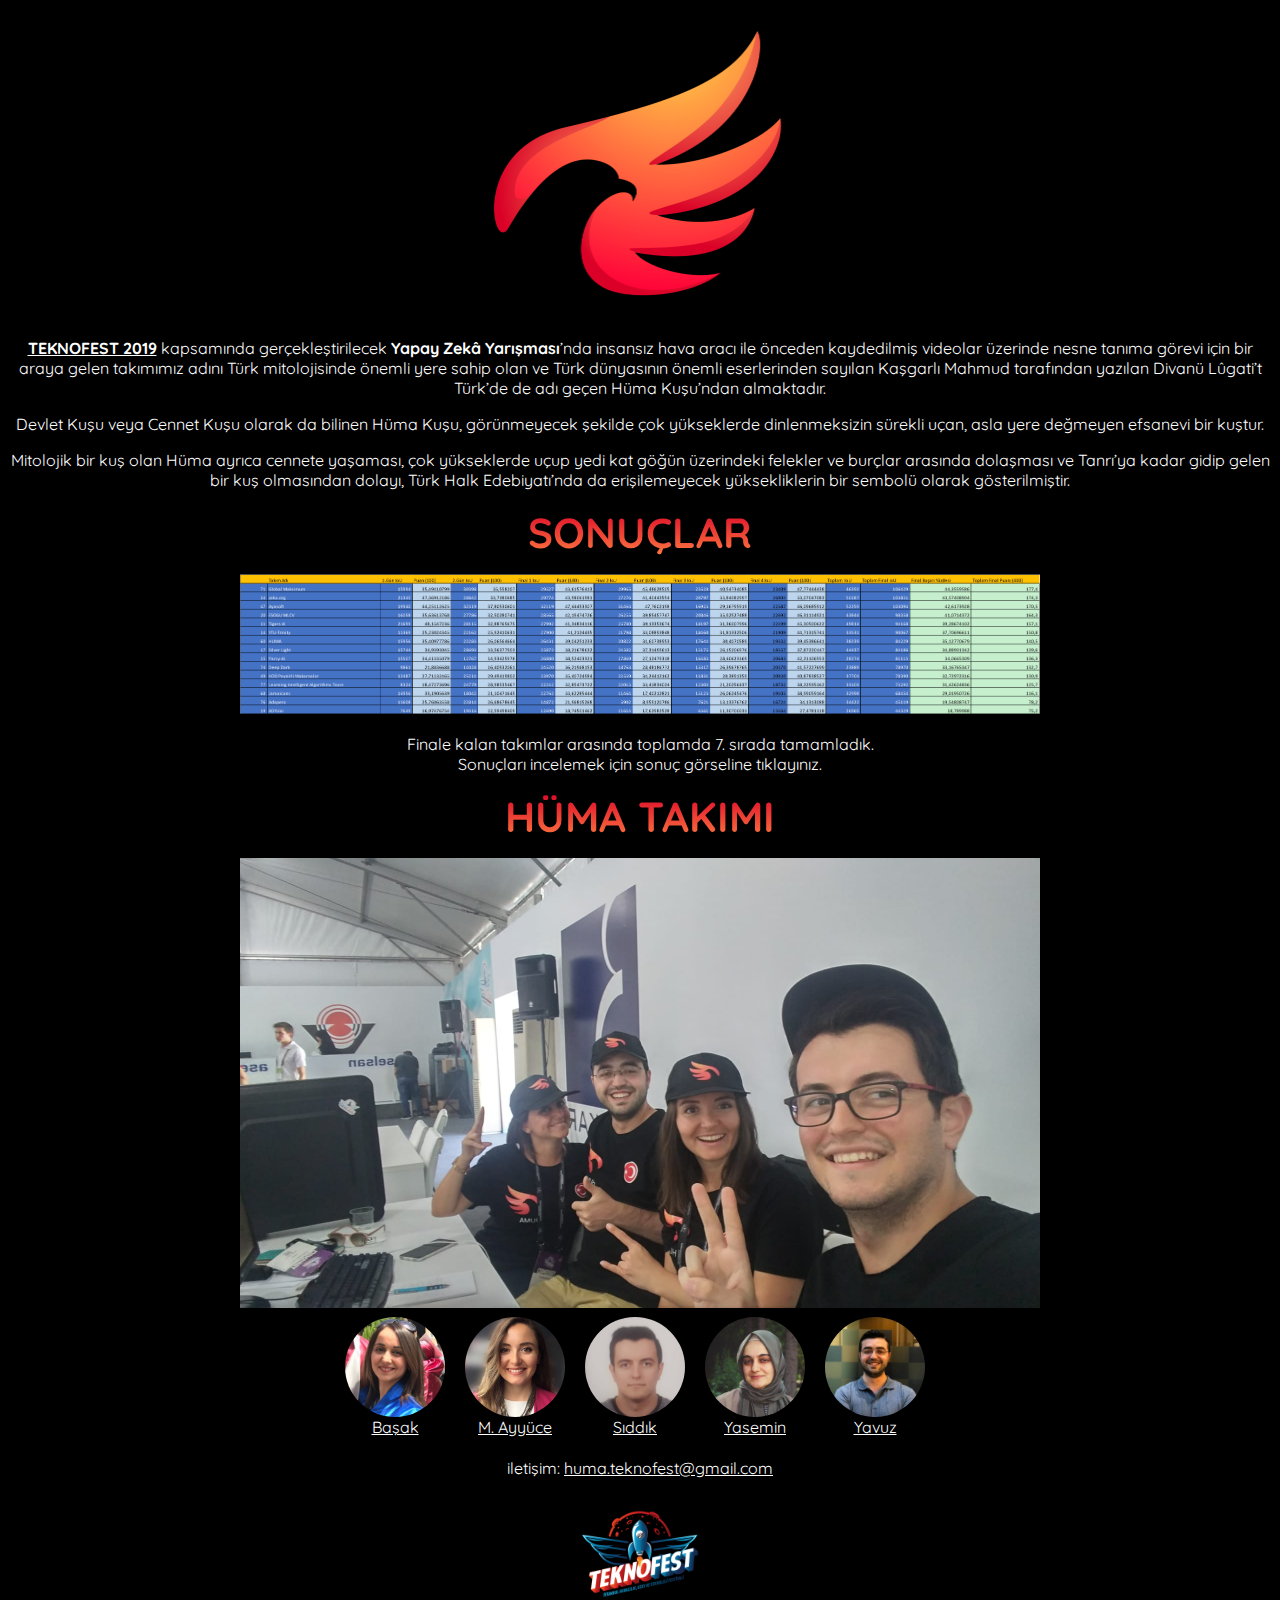
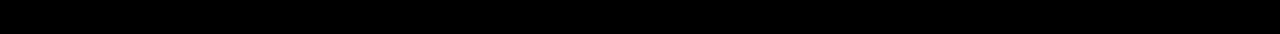
<file: teknofest_2019.html>
<!DOCTYPE html>
<html>
<head>
    <meta http-equiv="X-UA-Compatible" content="IE=edge,chrome=1">
    <meta name="viewport" content="width=device-width, initial-scale=1.0">
    <meta name="viewport" content="width=device-width">
    <title>HÜMA TAKIMI - Teknofest 2019 - Yapay Zeka Yarışması</title>
    <meta name="description" content="Teknofest İstanbul Havacılık, Uzay ve Teknoloji Festivali'nde Yapay Zeka Yarışmasını HÜMA takımı olarak 7. sırada tamamladık.">

    <!-- Google / Search Engine Tags -->
    <meta itemprop="name" content="HÜMA TAKIMI - Teknofest 2019 - Yapay Zeka Yarışması">
    <meta itemprop="description" content="Teknofest İstanbul Havacılık, Uzay ve Teknoloji Festivali'nde Yapay Zeka Yarışmasını HÜMA takımı olarak 7. sırada tamamladık.">
    <meta itemprop="image" content="assets/images/apple-icon-180x180.png">

    <!-- Facebook Meta Tags -->
    <meta property="og:url" content="https://huma-teknofest.github.io">
    <meta property="og:type" content="website">
    <meta property="og:title" content="HÜMA TAKIMI - Teknofest 2019 - Yapay Zeka Yarışması">
    <meta property="og:description" content="Teknofest İstanbul Havacılık, Uzay ve Teknoloji Festivali'nde Yapay Zeka Yarışmasını HÜMA takımı olarak 7. sırada tamamladık.">
    <meta property="og:image" content="assets/images/apple-icon-180x180.png">

    <!-- Twitter Meta Tags -->
    <meta name="twitter:card" content="summary_large_image">
    <meta name="twitter:title" content="HÜMA TAKIMI - Teknofest 2019 - Yapay Zeka Yarışması">
    <meta name="twitter:description" content="Teknofest İstanbul Havacılık, Uzay ve Teknoloji Festivali'nde Yapay Zeka Yarışmasını HÜMA takımı olarak 7. sırada tamamladık.">
    <meta name="twitter:image" content="assets/images/apple-icon-180x180.png">    
    
    
    
    <meta name="theme-color" content="#db0028">
    <link rel="apple-touch-icon" sizes="57x57" href="assets/images/favicons/apple-icon-57x57.png">
    <link rel="apple-touch-icon" sizes="60x60" href="assets/images/favicons/apple-icon-60x60.png">
    <link rel="apple-touch-icon" sizes="72x72" href="assets/images/favicons/apple-icon-72x72.png">
    <link rel="apple-touch-icon" sizes="76x76" href="assets/images/favicons/apple-icon-76x76.png">
    <link rel="apple-touch-icon" sizes="114x114" href="assets/images/apple-icon-114x114.png">
    <link rel="apple-touch-icon" sizes="120x120" href="assets/images/apple-icon-120x120.png">
    <link rel="apple-touch-icon" sizes="144x144" href="assets/images/apple-icon-144x144.png">
    <link rel="apple-touch-icon" sizes="152x152" href="assets/images/apple-icon-152x152.png">
    <link rel="apple-touch-icon" sizes="180x180" href="assets/images/apple-icon-180x180.png">
    <link rel="icon" type="image/png" sizes="192x192"  href="assets/images/android-icon-192x192.png">
    <link rel="icon" type="image/png" sizes="32x32" href="assets/images/favicon-32x32.png">
    <link rel="icon" type="image/png" sizes="96x96" href="assets/images/favicon-96x96.png">
    <link rel="icon" type="image/png" sizes="16x16" href="assets/images/favicon-16x16.png">
    <meta name="msapplication-TileColor" content="#db0028">
    <meta name="msapplication-TileImage" content="assets/images/ms-icon-144x144.png">
    <link href="https://fonts.googleapis.com/css?family=Quicksand&display=swap&subset=latin-ext" rel="stylesheet">
    <link href="assets/css/main.css" rel="stylesheet">
</head>

<body>
    <div class="container main">
        <div class="content" style="text-align: center">
            <img src="assets/images/huma.jpg" class="logo" alt="HÜMA TAKIMI">
            <p><b><a href="https://www.teknofest.org/">TEKNOFEST 2019</a></b> kapsamında gerçekleştirilecek <b>Yapay Zekâ
                Yarışması</b>’nda insansız hava aracı ile
                önceden
                kaydedilmiş videolar üzerinde nesne tanıma görevi için bir araya gelen takımımız adını Türk
                mitolojisinde önemli yere sahip olan ve Türk dünyasının önemli eserlerinden sayılan Kaşgarlı Mahmud
                tarafından yazılan Divanü Lûgati’t Türk’de de adı geçen Hüma Kuşu’ndan almaktadır.
            </p>
            <p>Devlet Kuşu veya Cennet Kuşu olarak da bilinen Hüma Kuşu, görünmeyecek şekilde çok yükseklerde
                dinlenmeksizin sürekli uçan, asla yere değmeyen efsanevi bir kuştur.
            </p>
            <p>
                Mitolojik bir kuş olan Hüma ayrıca cennete yaşaması, çok yükseklerde uçup yedi kat göğün üzerindeki
                felekler ve burçlar arasında dolaşması ve Tanrı’ya kadar gidip gelen bir kuş olmasından dolayı, Türk
                Halk Edebiyatı’nda da erişilemeyecek yüksekliklerin bir sembolü olarak gösterilmiştir.
            </p>
            <h1 class="main-title">SONUÇLAR</h1>
            <a href="assets/images/teknofest2019_yapayzeka_sonuclar.png" target="_blank">
                <img src="assets/images/teknofest2019_yapayzeka_sonuclar.png" alt="Sonuçlar" style="text-align:center;width:800px">
            </a>
            <p>Finale kalan takımlar arasında toplamda 7. sırada tamamladık. <br/>Sonuçları incelemek için sonuç görseline tıklayınız.</p>
            <h3 class="main-title">HÜMA TAKIMI</h3>
            <a href="assets/images/teknofest2019_huma_takimi.jpeg" target="_blank">
                <img src="assets/images/teknofest2019_huma_takimi.jpeg" alt="Bizim takım" style="text-align:center;width:800px">
            </a>
            <br/>
            <div class="team">
                <a href="https://www.linkedin.com/in/basak-buluz-62800088/" target="_blank">
                    <img class="headshot" src="assets/images/basak.jpg" alt="Başak Buluz" style="text-align:center;">
                    <div style="text-align:center;">Başak</div>
                </a>
                <a href="https://www.linkedin.com/in/merve-ayyuce-kizrak/" target="_blank">
                    <img class="headshot" src="assets/images/ayyuce.jpg"  alt="Merve Ayyüce Kızrak" style="text-align:center;">
                    <div style="text-align:center;">M. Ayyüce</div>
                </a>
                <a href="https://www.linkedin.com/in/s%C4%B1dd%C4%B1k-a%C3%A7%C4%B1l-269162109/" target="_blank">
                    <img class="headshot" src="assets/images/siddik.jpg" alt="Sıddık Açıl" style="text-align:center;">
                    <div style="text-align:center;">Sıddık</div>
                </a>
                <a href="https://www.linkedin.com/in/yasemin-ayd%C4%B1n-170860118/" target="_blank">
                    <img class="headshot" src="assets/images/yasemin.jpg" alt="Yasemin Aydın" style="text-align:center;">
                    <div style="text-align:center;">Yasemin</div>
                </a>
                <a href="https://www.linkedin.com/in/yavuzkomecoglu/" target="_blank">
                    <img class="headshot" src="assets/images/yavuz.jpg" alt="Yavuz Kömeçoğlu" style="text-align:center;">
                    <div style="text-align:center;">Yavuz</div>
                </a>
            </div>
            <p>
                iletişim: <a target="_blank" href="huma.teknofest@gmail.com" title="E-mail">huma.teknofest@gmail.com</a>
            </p>
            <p><img src="assets/images/teknofest_logo.png" style="height: 120px;"></p>
        </div>
    </div>
    </div>
    </div>
</body>

</html>
</file>
<file: assets/css/main.css>
html,
 body {
     background-color: #000;
     color: white;
     font-family: 'Quicksand', serif;
 }
 
 a {
     color: white;
     /*text-decoration: none;*/
 }
 
 a:hover {
     color: #db0028;
     text-decoration: underline;
 }
 
 ::selection {}
 
 ::-moz-selection {
     background: #ff593f;
 }
 
 .title {
     font-size: 28px;
 }
 
 .main-title {
     font-size: 42px;
     margin: 15px 10px 15px 10px;
     background: -webkit-linear-gradient(#db0028, #ff8041);
     -webkit-background-clip: text;
     -webkit-text-fill-color: transparent;
 }
 
 .main-title-2 {
     font-size: 36px;
     margin: 15px 10px 15px 10px;
     background: -webkit-linear-gradient(#db0028, #ff8041);
     -webkit-background-clip: text;
     -webkit-text-fill-color: transparent;
 }
 
 .team {
     display: inline-block;
     padding: 5px 10px 5px 0px;
     vertical-align: top;
 }
 
 .team a {
     float: left;
     margin: 0 10px;
 }
 
 .headshot {
     height: 100px;
     width: 100px;
     border-radius: 100px;
     display: block;
     margin-left: auto;
     margin-right: auto;
 }
 
 .logo {
     height: 300px;
     border-radius: 20px;
     margin-top: 10px;
 }
 
 @media only screen and (max-width: 768px) {
     .logo {
         height: 200px;
         border-radius: 20px;
         margin-top: 10px;
     }
     .headshot {
         height: 80px;
         width: 80px;
         margin: 5px;
         border-radius: 100px;
         display: block;
         margin-left: auto;
         margin-right: auto;
     }
 }
 
 table {
     border-collapse: collapse;
 }
 
 td,
 th {
     border: 1px solid #999;
     padding: 0.5rem;
     text-align: left;
 }
</file>
